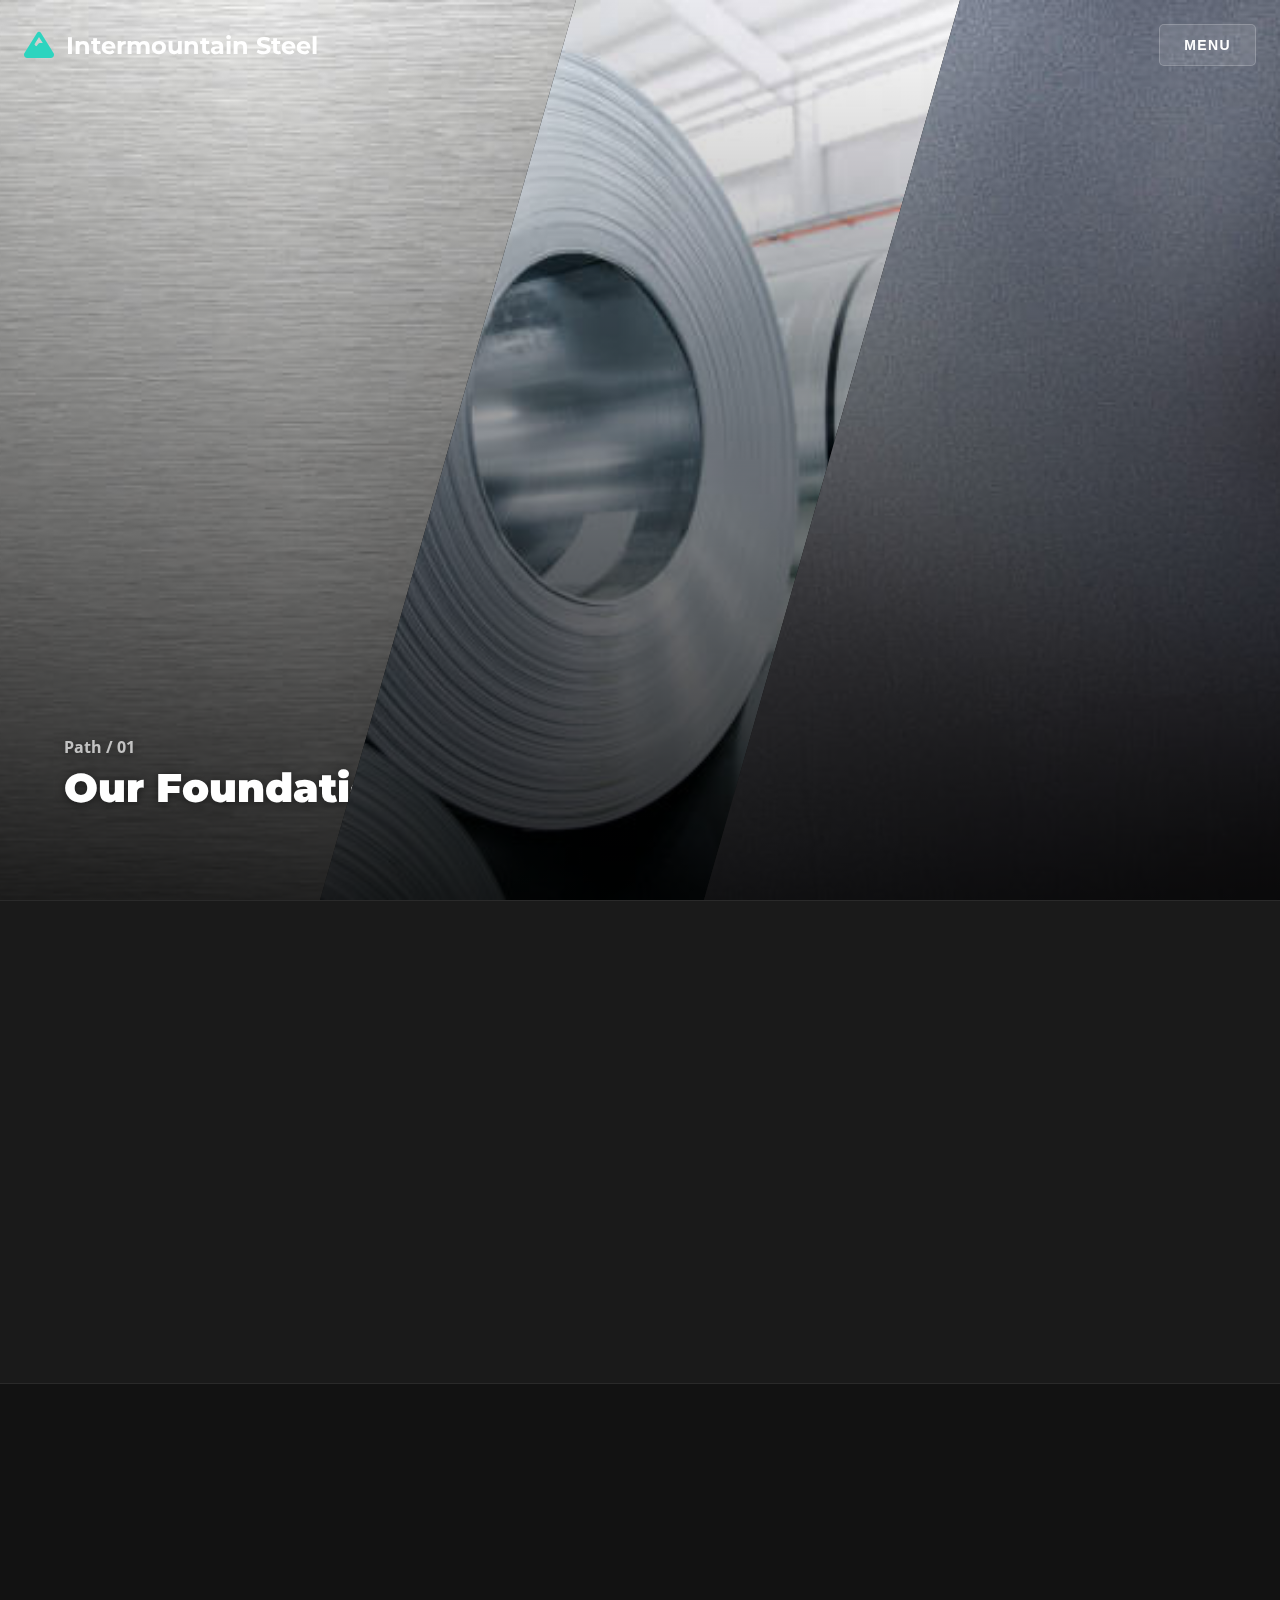
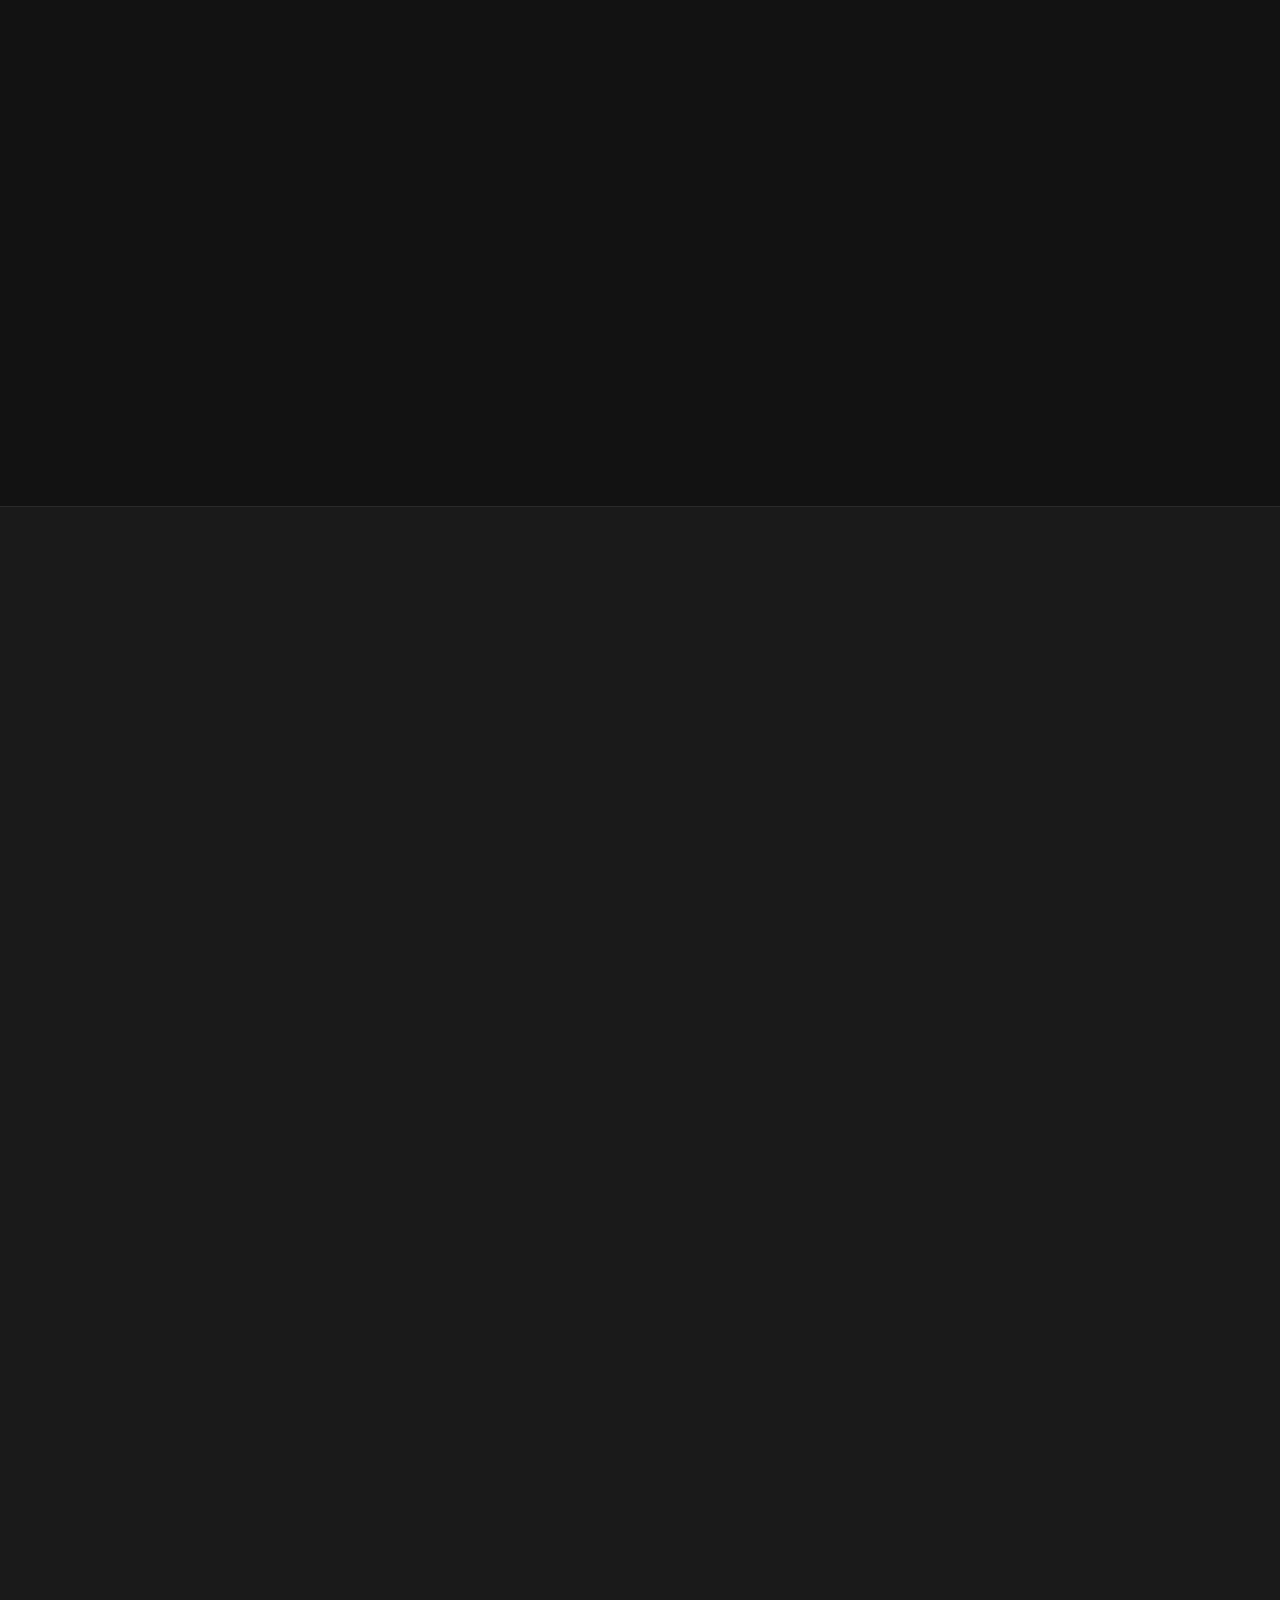
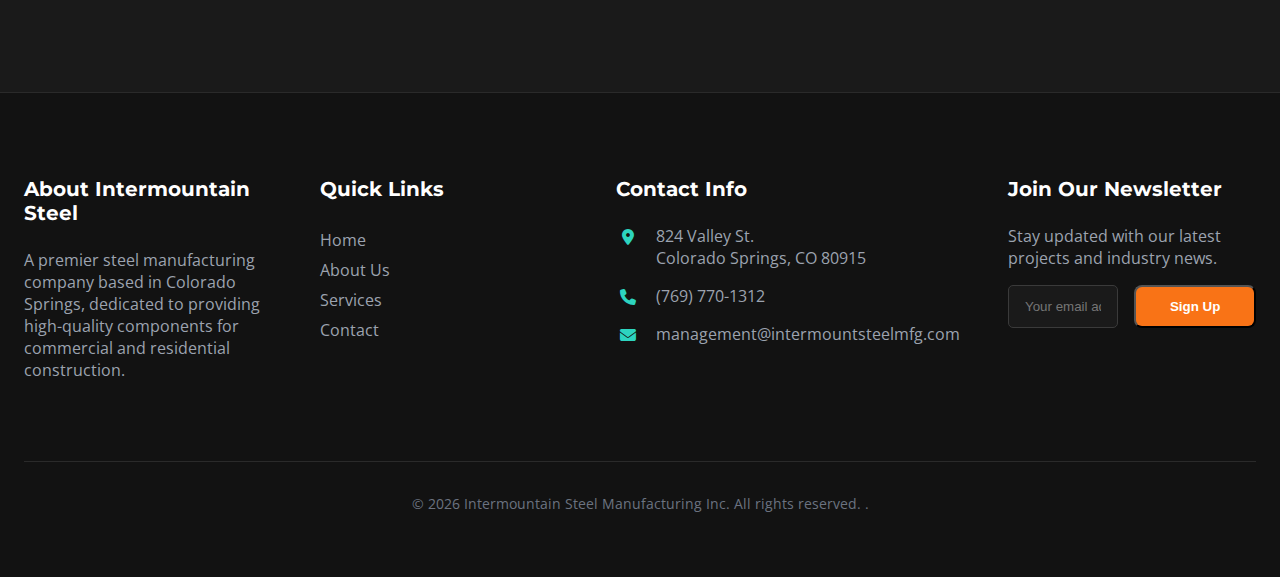
<file: index.html>
<!DOCTYPE html>
<html lang="en">
<head>
    <meta charset="UTF-8">
    <meta name="viewport" content="width=device-width, initial-scale=1.0">
    <title>Intermountain Steel Manufacturing Inc. - Colorado Springs</title>
    <meta name="description" content="Specializing in high-quality steel manufacturing for commercial and residential projects in Colorado Springs and beyond.">

    <!-- Google Fonts -->
    <link href="https://fonts.googleapis.com/css2?family=Montserrat:wght@400;700;900&family=Open+Sans:wght@400;700&display=swap" rel="stylesheet">
    
    <!-- Frameworks & Libraries -->
    <link rel="stylesheet" href="https://cdnjs.cloudflare.com/ajax/libs/font-awesome/6.5.2/css/all.min.css">
    <link rel="stylesheet" href="https://cdnjs.cloudflare.com/ajax/libs/animate.css/4.1.1/animate.min.css">
    
    <!-- Custom CSS -->
    <link rel="stylesheet" href="assets/css/style.css">
</head>
<body>

    <!-- Wrapper -->
    <div id="wrapper">

        <!-- Header -->
        <header id="header">
            <a href="index.html" class="logo">
                <span class="icon"><i class="fas fa-mountain fa-lg"></i></span>
                <span class="title">Intermountain Steel</span>
            </a>
            <button id="menu-btn" class="menu-btn">Menu</button>
        </header>

        <!-- Navigation Overlay -->
        <div id="nav-overlay">
            <button id="nav-close-btn" class="close-btn">&times;</button>
            <ul class="nav-links">
                <li><a href="index.html">Home</a></li>
                <li><a href="about.html">About Us</a></li>
                <li><a href="services.html">Services</a></li>
                <li><a href="contact.html">Contact</a></li>
            </ul>
        </div>

        <!-- Triptych Hero Section with Flip Animation -->
        <section id="hero-triptych">
            <!-- Panel 1 -->
            <div class="triptych-panel" id="panel-1">
                <div class="panel-inner">
                    <div class="panel-front">
                        <div class="background-image" style="background-image: url('assets/images/1.jpg');"></div>
                        <div class="panel-overlay"></div>
                        <div class="panel-content">
                            <span class="path-number">Path / 01</span>
                            <h2 class="path-title">Our Foundation</h2>
                        </div>
                    </div>
                    <div class="panel-back">
                        <h3>Our Foundation</h3>
                        <p>Discover the history and values that forge our identity and drive our commitment to excellence.</p>
                        <a href="about.html" class="button secondary">Learn More</a>
                    </div>
                </div>
            </div>

            <!-- Panel 2 -->
            <div class="triptych-panel" id="panel-2">
                <div class="panel-inner">
                    <div class="panel-front">
                        <div class="background-image" style="background-image: url('assets/images/2.jpg');"></div>
                        <div class="panel-overlay"></div>
                        <div class="panel-content">
                            <span class="path-number">Path / 02</span>
                            <h2 class="path-title">Our Craft</h2>
                        </div>
                    </div>
                    <div class="panel-back">
                        <h3>Our Craft</h3>
                        <p>Explore the comprehensive fabrication and manufacturing services that bring structures to life.</p>
                        <a href="services.html" class="button secondary">View Services</a>
                    </div>
                </div>
            </div>

            <!-- Panel 3 -->
            <div class="triptych-panel" id="panel-3">
                <div class="panel-inner">
                    <div class="panel-front">
                        <div class="background-image" style="background-image: url('assets/images/3.jpg');"></div>
                        <div class="panel-overlay"></div>
                        <div class="panel-content">
                            <span class="path-number">Path / 03</span>
                            <h2 class="path-title">Our Partnership</h2>
                        </div>
                    </div>
                    <div class="panel-back">
                        <h3>Our Partnership</h3>
                        <p>Connect with our expert team and start a conversation about building the future together today.</p>
                        <a href="contact.html" class="button secondary">Contact Us</a>
                    </div>
                </div>
            </div>
        </section>

        <!-- Main Content -->
        <div id="main">
            <!-- Who We Are Section -->
            <section id="who-we-are" class="content-section">
                <div class="inner wow animate__animated animate__fadeInUp">
                    <header class="major">
                        <h2>Forging Colorado's Future</h2>
                    </header>
                    <p class="section-intro">Intermountain Steel Manufacturing is a cornerstone of the Colorado Springs construction industry. We blend cutting-edge technology with unwavering craftsmanship to deliver superior steel components for projects that define our landscape.</p>
                    <ul class="actions" style="margin-top: 2rem;">
                        <li><a href="about.html" class="button secondary">More About Our Company</a></li>
                    </ul>
                </div>
            </section>
            
            <!-- What We Do (Mini Services) Section -->
            <section id="what-we-do" class="content-section darker">
                 <div class="inner wow animate__animated animate__fadeInUp">
                    <header class="major">
                        <h2>What We Do</h2>
                    </header>
                    <p class="section-intro">From massive structural frameworks to intricate custom pieces, our capabilities cover the full spectrum of steel manufacturing.</p>
                    <div class="services-grid">
                        <div class="service-card">
                            <span class="icon fas fa-industry"></span>
                            <h3>Structural Fabrication</h3>
                            <p>High-quality fabrication of beams, columns, and trusses for commercial and industrial buildings.</p>
                        </div>
                        <div class="service-card">
                            <span class="icon fas fa-ruler-combined"></span>
                            <h3>Architectural Steel</h3>
                            <p>Custom steel framing, staircases, and decorative elements for modern residential and commercial projects.</p>
                        </div>
                        <div class="service-card">
                            <span class="icon fas fa-fire"></span>
                            <h3>Custom Metal Works</h3>
                            <p>Bespoke manufacturing of unique steel components tailored to specific architectural designs.</p>
                        </div>
                    </div>
                </div>
            </section>

            <!-- Photo Gallery Section -->
            <section id="gallery" class="content-section">
                <div class="inner wow animate__animated animate__fadeInUp">
                    <header class="major">
                        <h2>Project Showcase</h2>
                    </header>
                    <p class="section-intro">A glimpse into the quality and diversity of our work. We take pride in every beam welded and every structure raised.</p>
                    <div class="photo-gallery">
                        <div class="gallery-item"><img src="assets/images/4.jpg" alt="Steel project 1"></div>
                        <div class="gallery-item"><img src="assets/images/15.jpg" alt="Steel project 2"></div>
                        <div class="gallery-item"><img src="assets/images/6.jpg" alt="Steel project 3"></div>
                        <div class="gallery-item"><img src="assets/images/7.jpg" alt="Steel project 4"></div>
                    </div>
                </div>
            </section>
        </div>

        <!-- Footer -->
        <footer id="footer">
            <div class="inner">
                <!-- About Column -->
                <div>
                    <h3>About Intermountain Steel</h3>
                    <p>A premier steel manufacturing company based in Colorado Springs, dedicated to providing high-quality components for commercial and residential construction.</p>
                </div>

                <!-- Quick Links Column -->
                <div>
                    <h3>Quick Links</h3>
                    <ul class="quick-links">
                        <li><a href="index.html">Home</a></li>
                        <li><a href="about.html">About Us</a></li>
                        <li><a href="services.html">Services</a></li>
                        <li><a href="contact.html">Contact</a></li>
                    </ul>
                </div>

                <!-- Contact Info Column -->
                <div>
                    <h3>Contact Info</h3>
                    <ul class="footer-contact-info">
                        <li>
                            <i class="icon fas fa-map-marker-alt"></i>
                            <span>824 Valley St.<br>Colorado Springs, CO 80915</span>
                        </li>
                        <li>
                            <i class="icon fas fa-phone"></i>
                            <a href="tel:7697701312">(769) 770-1312</a>
                        </li>
                        <li>
                            <i class="icon fas fa-envelope"></i>
                            <a href="mailto:management@intermountsteelmfg.com">management@intermountsteelmfg.com</a>
                        </li>
                    </ul>
                </div>
                
                <!-- Newsletter Column -->
                <div>
                    <h3>Join Our Newsletter</h3>
                    <p>Stay updated with our latest projects and industry news.</p>
                     <form class="newsletter-form" action="#">
                        <input type="email" name="email" id="email" placeholder="Your email address" />
                        <button type="submit" class="button primary">Sign Up</button>
                    </form>
                </div>
            </div>
            <div class="copyright">
                &copy; <script>document.write(new Date().getFullYear())</script> Intermountain Steel Manufacturing Inc. All rights reserved. </a>.
            </div>
        </footer>

    </div>

    <!-- Scripts -->
    <script src="https://cdnjs.cloudflare.com/ajax/libs/wow/1.1.2/wow.min.js"></script>
    <script src="assets/js/script.js"></script>

</body>
</html>
</file>
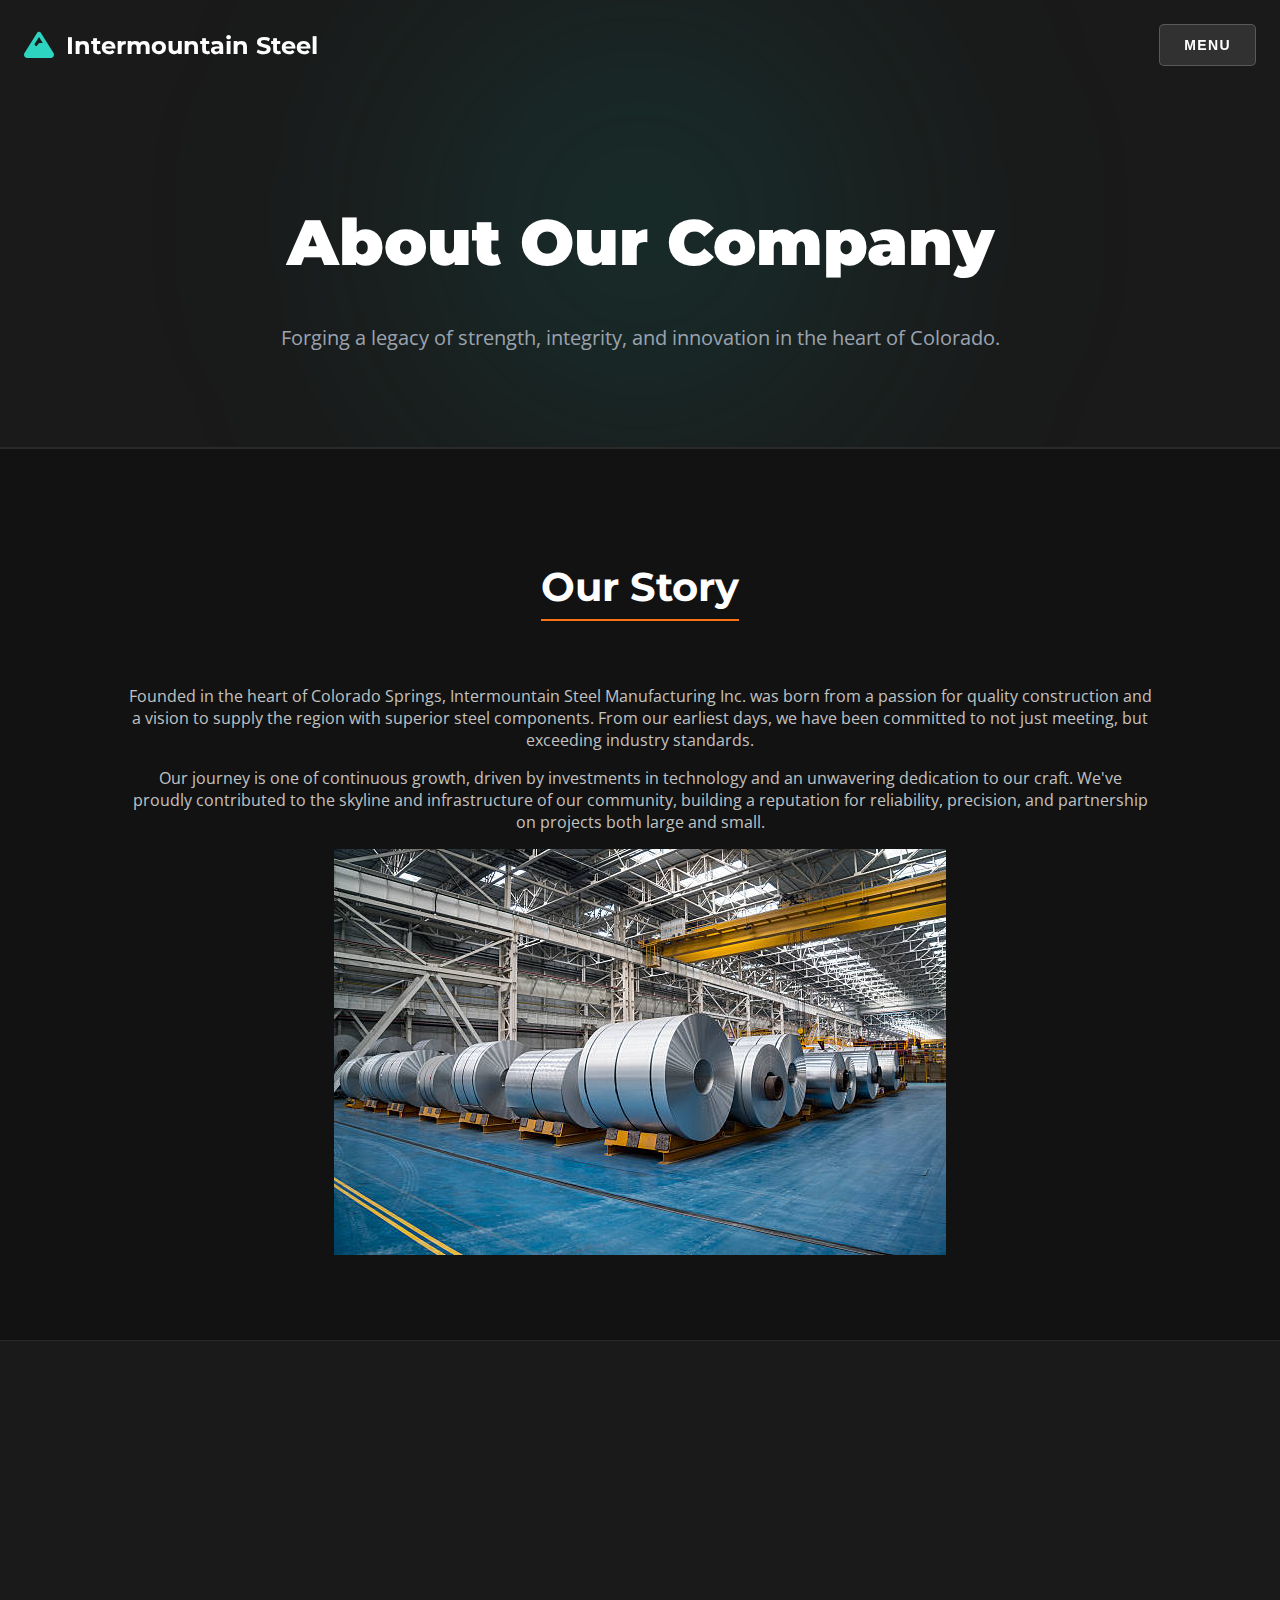
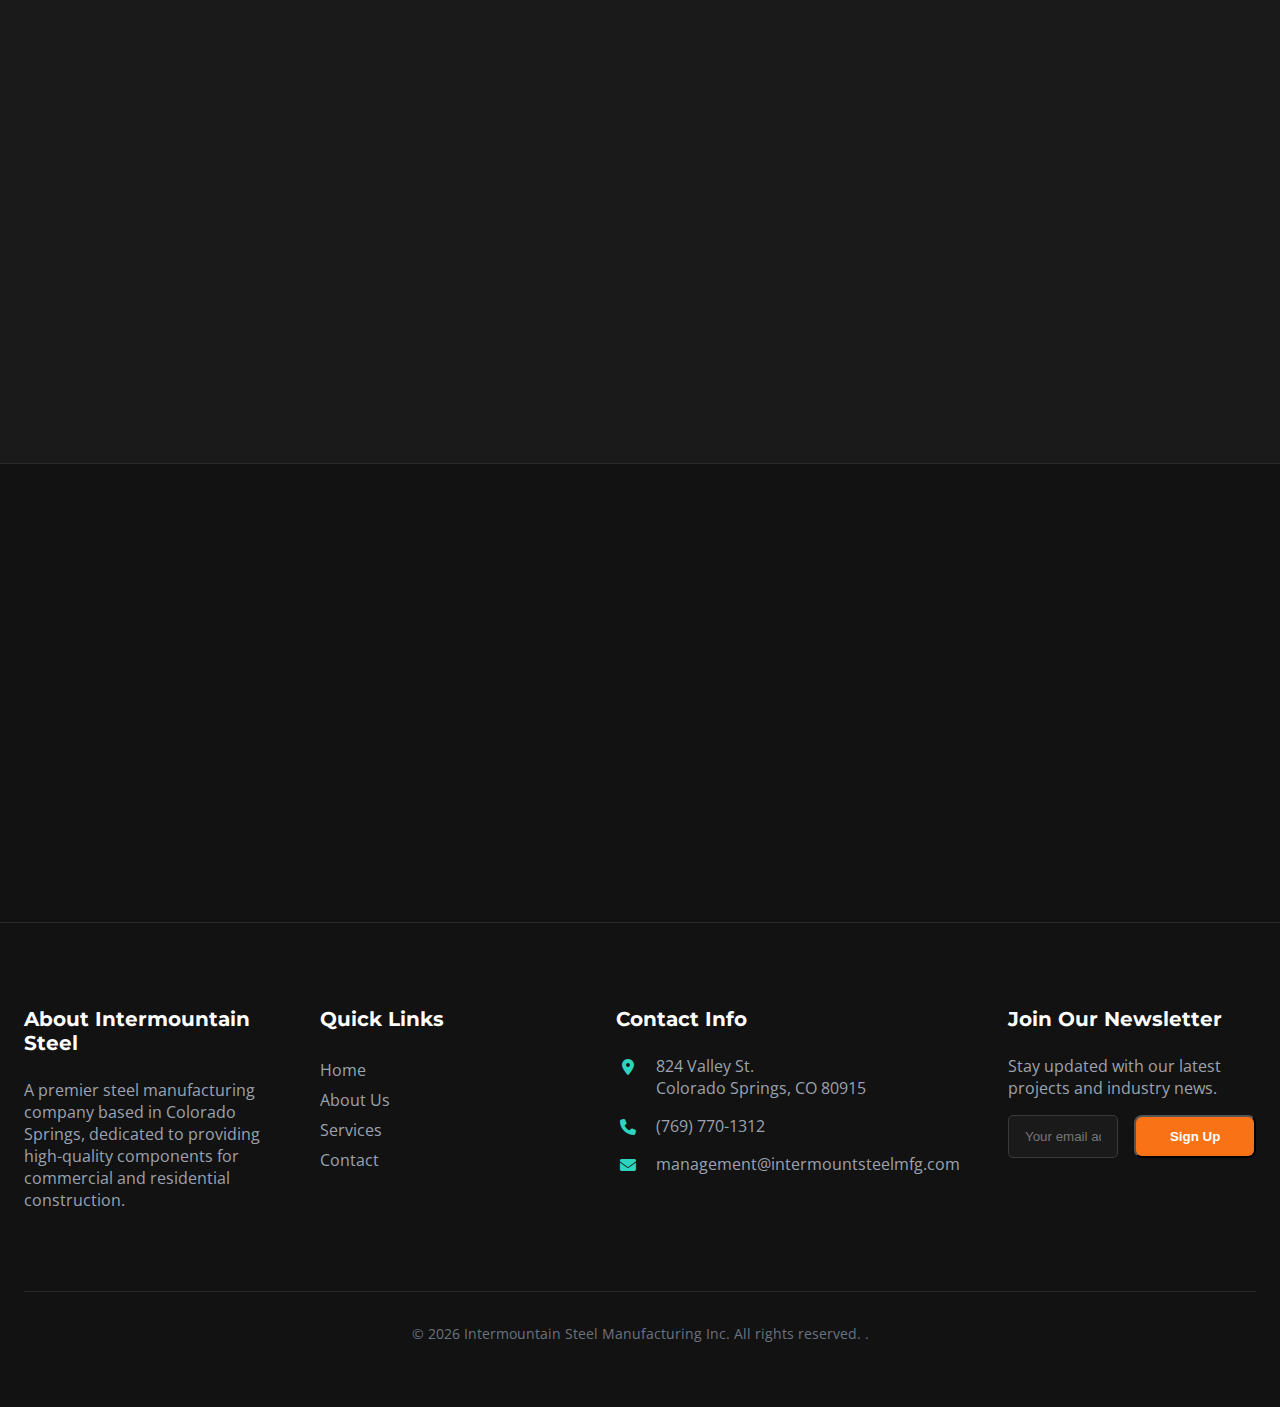
<file: about.html>
<!DOCTYPE html>
<html lang="en">
<head>
    <meta charset="UTF-8">
    <meta name="viewport" content="width=device-width, initial-scale=1.0">
    <title>About Us - Intermountain Steel Manufacturing Inc.</title>
    <meta name="description" content="Learn about the history, values, and expert team behind Intermountain Steel Manufacturing in Colorado Springs.">

    <!-- Google Fonts -->
    <link href="https://fonts.googleapis.com/css2?family=Montserrat:wght@400;700;900&family=Open+Sans:wght@400;700&display=swap" rel="stylesheet">
    
    <!-- Frameworks & Libraries -->
    <link rel="stylesheet" href="https://cdnjs.cloudflare.com/ajax/libs/font-awesome/6.5.2/css/all.min.css">
    <link rel="stylesheet" href="https://cdnjs.cloudflare.com/ajax/libs/animate.css/4.1.1/animate.min.css">
    
    <!-- Main Stylesheet (Untouched from Homepage) -->
    <link rel="stylesheet" href="assets/css/style.css">

    <!-- NEW: Embedded Styles for Unique Subpage Header -->
    <style>
        .subpage-banner {
            padding: 10rem 1.5rem 6rem 1.5rem;
            background-color: #1a1a1a;
            position: relative;
            text-align: center;
            overflow: hidden;
            border-bottom: 1px solid #2a2a2a;
        }
        .subpage-banner::after {
            content: '';
            position: absolute;
            width: 800px;
            height: 800px;
            top: 50%;
            left: 50%;
            transform: translate(-50%, -50%);
            background-image: radial-gradient(circle, rgba(13, 148, 136, 0.2) 0%, rgba(13, 148, 136, 0) 65%);
            filter: blur(100px);
        }
        .subpage-banner .inner {
            position: relative;
            z-index: 2;
        }
        .subpage-banner h1 {
            font-size: 3rem;
            font-weight: 900;
        }
        .subpage-banner p {
            font-size: 1.25rem;
            color: #9ca3af;
            max-width: 45rem;
            margin: 1rem auto 0 auto;
        }
        @media (min-width: 768px) {
            .subpage-banner h1 {
                font-size: 4rem;
            }
        }
    </style>
</head>
<body class="is-preload">

    <!-- Wrapper -->
    <div id="wrapper">

        <!-- Header -->
        <header id="header">
            <a href="index.html" class="logo">
                <span class="icon"><i class="fas fa-mountain fa-lg"></i></span>
                <span class="title">Intermountain Steel</span>
            </a>
            <button id="menu-btn" class="menu-btn">Menu</button>
        </header>

        <!-- Navigation Overlay -->
        <div id="nav-overlay">
            <button id="nav-close-btn" class="close-btn">&times;</button>
            <ul class="nav-links">
                <li><a href="index.html">Home</a></li>
                <li><a href="about.html">About Us</a></li>
                <li><a href="services.html">Services</a></li>
                <li><a href="contact.html">Contact</a></li>
            </ul>
        </div>

        <!-- NEW Unique Subpage Banner -->
        <section class="subpage-banner">
            <div class="inner">
                <header class="wow animate__animated animate__fadeInDown">
                    <h1>About Our Company</h1>
                </header>
                <div class="content wow animate__animated animate__fadeInUp" data-wow-delay="0.2s">
                    <p>Forging a legacy of strength, integrity, and innovation in the heart of Colorado.</p>
                </div>
            </div>
        </section>

        <!-- Main Content -->
        <div id="main">

            <!-- Our Story Section -->
            <section id="our-story" class="content-section darker">
                <div class="inner wow animate__animated animate__fadeInUp">
                    <header class="major">
                        <h2>Our Story</h2>
                    </header>
                    <div class="text-left md:flex gap-12 items-center">
                        <div class="md:w-1/2">
                            <p class="mb-4">Founded in the heart of Colorado Springs, Intermountain Steel Manufacturing Inc. was born from a passion for quality construction and a vision to supply the region with superior steel components. From our earliest days, we have been committed to not just meeting, but exceeding industry standards.</p>
                            <p class="mb-4">Our journey is one of continuous growth, driven by investments in technology and an unwavering dedication to our craft. We've proudly contributed to the skyline and infrastructure of our community, building a reputation for reliability, precision, and partnership on projects both large and small.</p>
                        </div>
                        <div class="md:w-1/2 mt-8 md:mt-0">
                           <img src="assets/images/7.jpg" alt="Our Workshop" class="rounded-lg shadow-lg w-full">
                        </div>
                    </div>
                </div>
            </section>
            
            <!-- Our Core Values Section -->
            <section id="our-values" class="content-section">
                <div class="inner wow animate__animated animate__fadeInUp">
                    <header class="major">
                        <h2>Our Core Values</h2>
                    </header>
                    <p class="section-intro">These principles are the bedrock of our company culture and guide every decision we make, from the factory floor to the construction site.</p>
                    <div class="services-grid mt-12">
                        <div class="service-card">
                            <span class="icon fas fa-award"></span>
                            <h3>Uncompromising Quality</h3>
                            <p>We are dedicated to delivering the highest quality steel components, ensuring durability and performance.</p>
                        </div>
                        <div class="service-card">
                            <span class="icon fas fa-handshake"></span>
                            <h3>Partnership & Integrity</h3>
                            <p>We build lasting relationships based on trust, honesty, and transparent communication with every client.</p>
                        </div>
                        <div class="service-card">
                            <span class="icon fas fa-lightbulb"></span>
                            <h3>Continuous Innovation</h3>
                            <p>We embrace modern techniques and technologies to provide efficient and cutting-edge solutions.</p>
                        </div>
                    </div>
                </div>
            </section>

            <!-- Call to Action Section -->
            <section id="cta" class="content-section darker">
                <div class="inner wow animate__animated animate__pulse">
                     <header class="major">
                        <h2>Explore Our Services</h2>
                    </header>
                    <p class="section-intro">See how our expertise in steel manufacturing can bring value, strength, and durability to your next construction project.</p>
                     <ul class="actions" style="margin-top: 2rem;">
                        <li><a href="services.html" class="button secondary">View Our Capabilities</a></li>
                    </ul>
                </div>
            </section>

        </div>

        <!-- Footer -->
        <footer id="footer">
            <div class="inner">
                <!-- About Column -->
                <div>
                    <h3>About Intermountain Steel</h3>
                    <p>A premier steel manufacturing company based in Colorado Springs, dedicated to providing high-quality components for commercial and residential construction.</p>
                </div>

                <!-- Quick Links Column -->
                <div>
                    <h3>Quick Links</h3>
                    <ul class="quick-links">
                        <li><a href="index.html">Home</a></li>
                        <li><a href="about.html">About Us</a></li>
                        <li><a href="services.html">Services</a></li>
                        <li><a href="contact.html">Contact</a></li>
                    </ul>
                </div>

                <!-- Contact Info Column -->
                <div>
                    <h3>Contact Info</h3>
                    <ul class="footer-contact-info">
                        <li>
                            <i class="icon fas fa-map-marker-alt"></i>
                            <span>824 Valley St.<br>Colorado Springs, CO 80915</span>
                        </li>
                        <li>
                            <i class="icon fas fa-phone"></i>
                            <a href="tel:7697701312">(769) 770-1312</a>
                        </li>
                        <li>
                            <i class="icon fas fa-envelope"></i>
                            <a href="mailto:management@intermountsteelmfg.com">management@intermountsteelmfg.com</a>
                        </li>
                    </ul>
                </div>
                
                <!-- Newsletter Column -->
                <div>
                    <h3>Join Our Newsletter</h3>
                    <p>Stay updated with our latest projects and industry news.</p>
                     <form class="newsletter-form" action="#">
                        <input type="email" name="email" id="email" placeholder="Your email address" />
                        <button type="submit" class="button primary">Sign Up</button>
                    </form>
                </div>
            </div>
            <div class="copyright">
                &copy; <script>document.write(new Date().getFullYear())</script> Intermountain Steel Manufacturing Inc. All rights reserved. </a>.
            </div>
        </footer>

    </div>

    <!-- Scripts -->
    <script src="https://cdnjs.cloudflare.com/ajax/libs/wow/1.1.2/wow.min.js"></script>
    <script src="assets/js/script.js"></script>

</body>
</html>
</file>
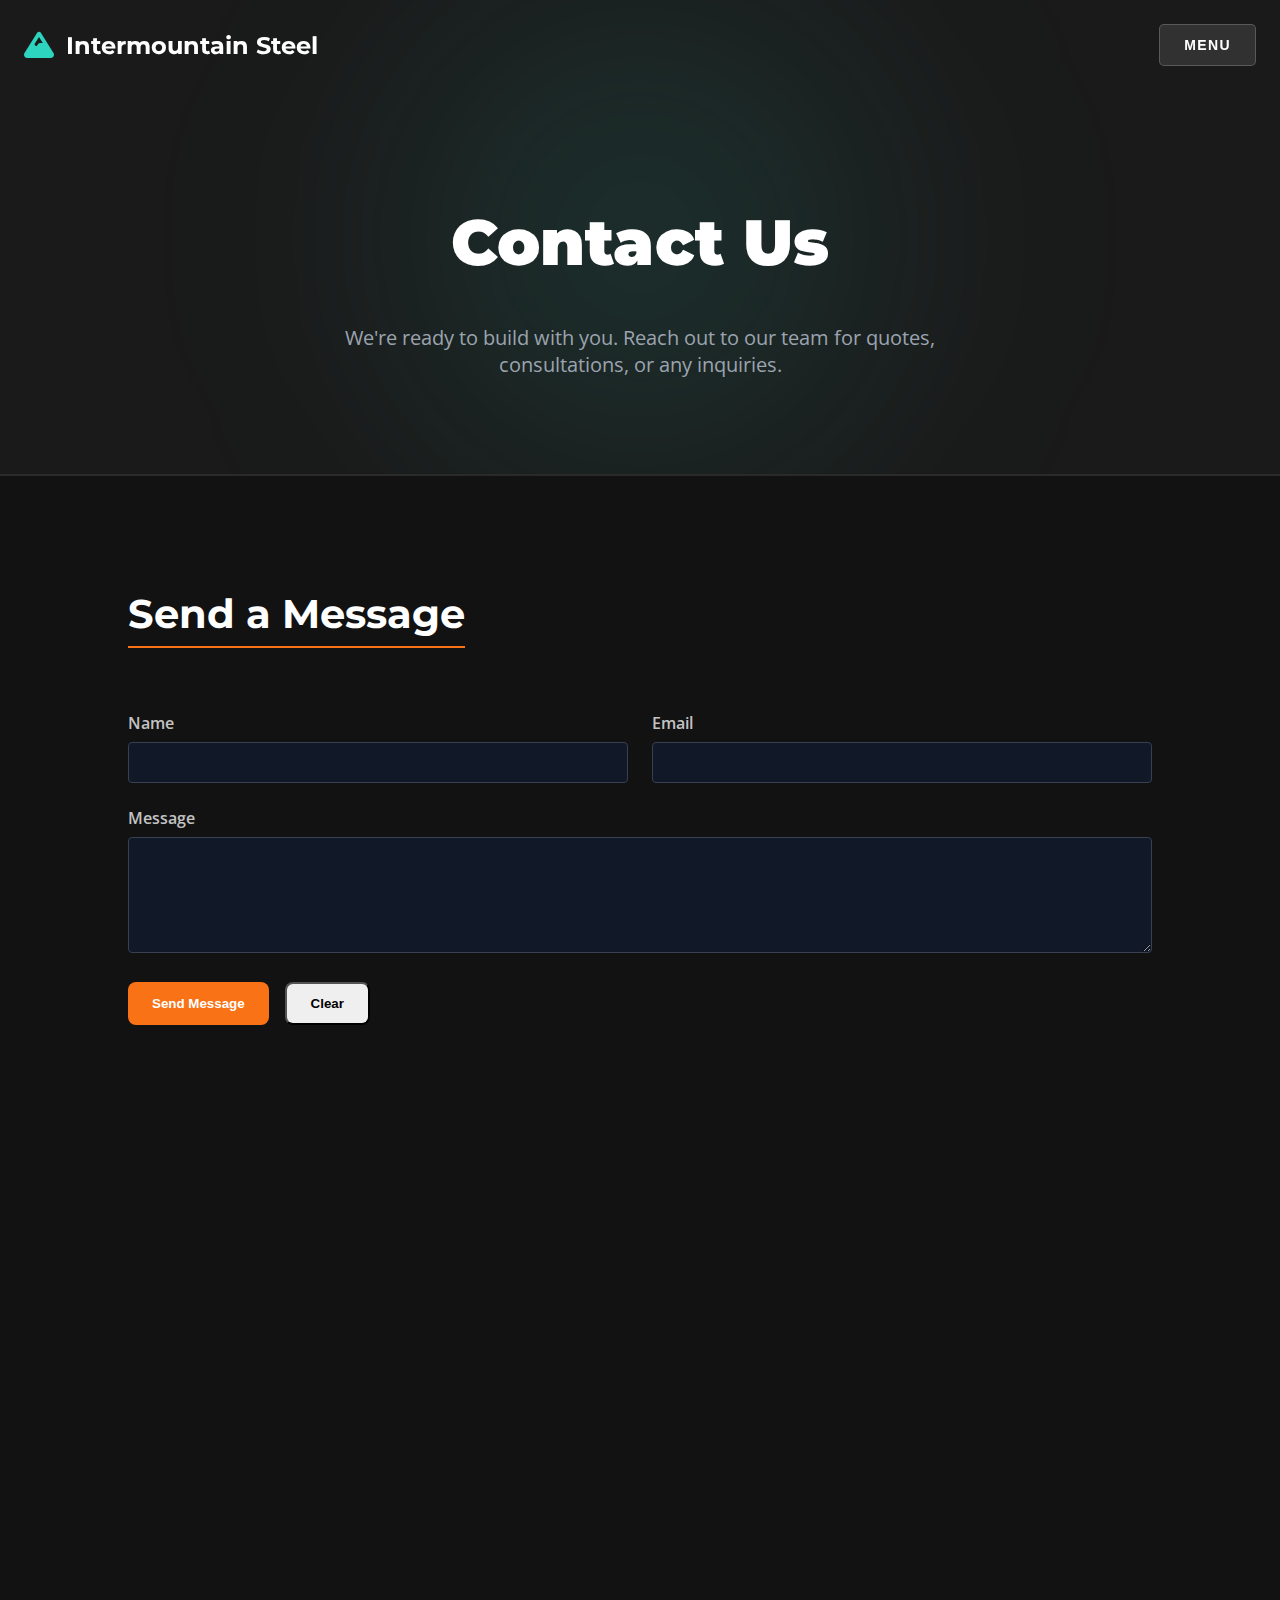
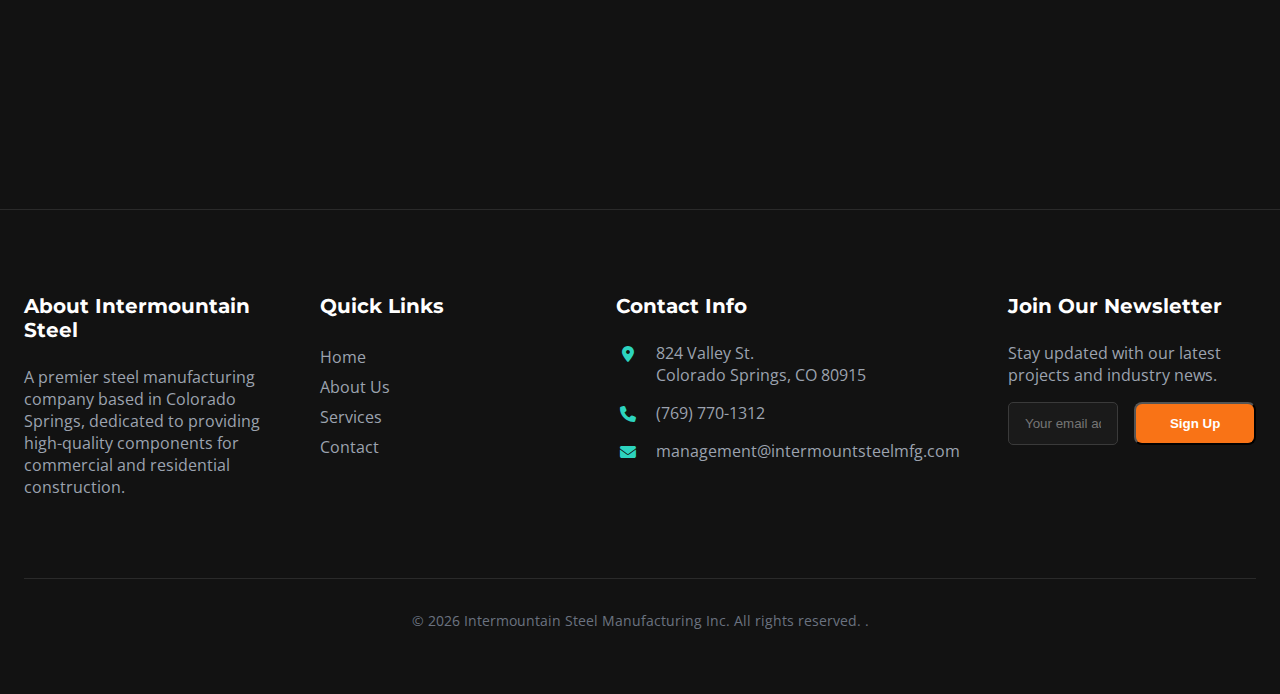
<file: contact.html>
<!DOCTYPE html>
<html lang="en">
<head>
    <meta charset="UTF-8">
    <meta name="viewport" content="width=device-width, initial-scale=1.0">
    <title>Contact Us - Intermountain Steel Manufacturing Inc.</title>
    <meta name="description" content="Get in touch with Intermountain Steel Manufacturing in Colorado Springs for quotes, consultations, and inquiries.">

    <!-- Google Fonts -->
    <link href="https://fonts.googleapis.com/css2?family=Montserrat:wght@400;700;900&family=Open+Sans:wght@400;700&display=swap" rel="stylesheet">
    
    <!-- Frameworks & Libraries -->
    <link rel="stylesheet" href="https://cdnjs.cloudflare.com/ajax/libs/font-awesome/6.5.2/css/all.min.css">
    <link rel="stylesheet" href="https://cdnjs.cloudflare.com/ajax/libs/animate.css/4.1.1/animate.min.css">
    
    <!-- Main Stylesheet (Untouched from Homepage) -->
    <link rel="stylesheet" href="assets/css/style.css">

    <!-- Embedded Styles for Unique Subpage Header -->
    <style>
        .subpage-banner {
            padding: 10rem 1.5rem 6rem 1.5rem;
            background-color: #1a1a1a;
            position: relative;
            text-align: center;
            overflow: hidden;
            border-bottom: 1px solid #2a2a2a;
        }
        .subpage-banner::after {
            content: '';
            position: absolute;
            width: 800px;
            height: 800px;
            top: 50%;
            left: 50%;
            transform: translate(-50%, -50%);
            background-image: radial-gradient(circle, rgba(45, 212, 191, 0.15) 0%, rgba(45, 212, 191, 0) 65%); /* Teal glow */
            filter: blur(100px);
        }
        .subpage-banner .inner {
            position: relative;
            z-index: 2;
        }
        .subpage-banner h1 {
            font-size: 3rem;
            font-weight: 900;
        }
        .subpage-banner p {
            font-size: 1.25rem;
            color: #9ca3af;
            max-width: 45rem;
            margin: 1rem auto 0 auto;
        }
        @media (min-width: 768px) {
            .subpage-banner h1 {
                font-size: 4rem;
            }
        }
    </style>
</head>
<body class="is-preload">

    <!-- Wrapper -->
    <div id="wrapper">

        <!-- Header -->
        <header id="header">
            <a href="index.html" class="logo">
                <span class="icon"><i class="fas fa-mountain fa-lg"></i></span>
                <span class="title">Intermountain Steel</span>
            </a>
            <button id="menu-btn" class="menu-btn">Menu</button>
        </header>

        <!-- Navigation Overlay -->
        <div id="nav-overlay">
            <button id="nav-close-btn" class="close-btn">&times;</button>
            <ul class="nav-links">
                <li><a href="index.html">Home</a></li>
                <li><a href="about.html">About Us</a></li>
                <li><a href="services.html">Services</a></li>
                <li><a href="contact.html">Contact</a></li>
            </ul>
        </div>

        <!-- NEW Unique Subpage Banner -->
        <section class="subpage-banner">
            <div class="inner">
                <header class="wow animate__animated animate__fadeInDown">
                    <h1>Contact Us</h1>
                </header>
                <div class="content wow animate__animated animate__fadeInUp" data-wow-delay="0.2s">
                    <p>We're ready to build with you. Reach out to our team for quotes, consultations, or any inquiries.</p>
                </div>
            </div>
        </section>

        <!-- Main Content -->
        <div id="main">

            <!-- REWORKED Contact Form and Details Section -->
            <section id="contact-section" class="content-section darker">
                <div class="inner">
                    <div style="display: grid; grid-template-columns: 1fr; gap: 4rem; align-items: flex-start;">

                        <!-- Left Column: Form -->
                        <div class="wow animate__animated animate__fadeInUp" style="text-align: left;">
                            <header class="major text-left mb-8">
                                <h2 class="text-3xl border-b-0 pb-0">Send a Message</h2>
                            </header>
                            <form method="post" action="#">
                                <div style="display: grid; grid-template-columns: 1fr; gap: 1.5rem;">
                                    <div style="display: grid; grid-template-columns: repeat(auto-fit, minmax(200px, 1fr)); gap: 1.5rem;">
                                        <div>
                                            <label for="name" style="display: block; margin-bottom: 0.5rem; font-weight: 600;">Name</label>
                                            <input type="text" name="name" id="name" style="width: 100%; background-color: #111827; border: 1px solid #374151; color: #e5e7eb; padding: 0.75rem 1rem; border-radius: 0.25rem; transition: border-color 0.2s ease;" />
                                        </div>
                                        <div>
                                            <label for="email" style="display: block; margin-bottom: 0.5rem; font-weight: 600;">Email</label>
                                            <input type="email" name="email" id="email" style="width: 100%; background-color: #111827; border: 1px solid #374151; color: #e5e7eb; padding: 0.75rem 1rem; border-radius: 0.25rem; transition: border-color 0.2s ease;" />
                                        </div>
                                    </div>
                                    <div>
                                        <label for="message" style="display: block; margin-bottom: 0.5rem; font-weight: 600;">Message</label>
                                        <textarea name="message" id="message" rows="6" style="width: 100%; background-color: #111827; border: 1px solid #374151; color: #e5e7eb; padding: 0.75rem 1rem; border-radius: 0.25rem; transition: border-color 0.2s ease;"></textarea>
                                    </div>
                                    <div style="display: flex; gap: 1rem;">
                                        <input type="submit" value="Send Message" class="button primary" style="border: none;" />
                                        <input type="reset" value="Clear" class="button secondary" />
                                    </div>
                                </div>
                            </form>
                        </div>

                        <!-- Right Column: Details -->
                        <div class="wow animate__animated animate__fadeInUp" data-wow-delay="0.2s" style="text-align: left;">
                            <header class="major text-left mb-8">
                                <h2 class="text-3xl border-b-0 pb-0">Our Info</h2>
                            </header>
                            <div style="display: flex; flex-direction: column; gap: 2rem;">
                                <div style="display: flex; align-items: flex-start;">
                                    <i class="fas fa-map-marker-alt" style="font-size: 1.5rem; color: #2dd4bf; margin-right: 1.5rem; margin-top: 0.25rem; width: 24px; text-align: center;"></i>
                                    <div>
                                        <h3 style="font-size: 1.25rem; font-weight: 700; margin: 0 0 0.25rem 0;">Address</h3>
                                        <p style="margin: 0; line-height: 1.6; color: #9ca3af;">824 Valley St.<br>Colorado Springs, CO 80915</p>
                                    </div>
                                </div>
                                <div style="display: flex; align-items: flex-start;">
                                    <i class="fas fa-phone" style="font-size: 1.5rem; color: #2dd4bf; margin-right: 1.5rem; margin-top: 0.25rem; width: 24px; text-align: center;"></i>
                                    <div>
                                        <h3 style="font-size: 1.25rem; font-weight: 700; margin: 0 0 0.25rem 0;">Phone</h3>
                                        <a href="tel:7697701312" style="color: #9ca3af; text-decoration: none;">(769) 770-1312</a>
                                    </div>
                                </div>
                                <div style="display: flex; align-items: flex-start;">
                                    <i class="fas fa-envelope" style="font-size: 1.5rem; color: #2dd4bf; margin-right: 1.5rem; margin-top: 0.25rem; width: 24px; text-align: center;"></i>
                                    <div>
                                        <h3 style="font-size: 1.25rem; font-weight: 700; margin: 0 0 0.25rem 0;">Email</h3>
                                        <a href="mailto:management@intermountsteelmfg.com" style="color: #9ca3af; text-decoration: none;">management@intermountsteelmfg.com</a>
                                    </div>
                                </div>
                                <div style="display: flex; align-items: flex-start;">
                                    <i class="fas fa-clock" style="font-size: 1.5rem; color: #2dd4bf; margin-right: 1.5rem; margin-top: 0.25rem; width: 24px; text-align: center;"></i>
                                    <div>
                                        <h3 style="font-size: 1.25rem; font-weight: 700; margin: 0 0 0.25rem 0;">Business Hours</h3>
                                        <p style="margin: 0; line-height: 1.6; color: #9ca3af;">Mon - Fri: 8:00 AM to 5:00 PM</p>
                                    </div>
                                </div>
                            </div>
                        </div>
                    </div>
                </div>
            </section>

            <!-- Map Section -->
             <section id="map" class="w-full h-96 md:h-128">
                <iframe 
                    src="https://www.google.com/maps/embed?pb=!1m18!1m12!1m3!1d3109.972378822915!2d-104.7222048846529!3d38.7876849795876!2m3!1f0!2f0!3f0!3m2!1i1024!2i768!4f13.1!3m3!1m2!1s0x871343d9f3814833%3A0x2f481c4e167384a6!2s824%20Valley%20St%2C%20Colorado%20Springs%2C%20CO%2080915%2C%20USA!5e0!3m2!1sen!2sng!4v1655000000000!5m2!1sen!2sng" 
                    width="100%" 
                    height="100%" 
                    style="border:0;" 
                    allowfullscreen="" 
                    loading="lazy" 
                    referrerpolicy="no-referrer-when-downgrade">
                </iframe>
            </section>

        </div>

        <!-- Footer -->
        <footer id="footer">
            <div class="inner">
                <!-- About Column -->
                <div>
                    <h3>About Intermountain Steel</h3>
                    <p>A premier steel manufacturing company based in Colorado Springs, dedicated to providing high-quality components for commercial and residential construction.</p>
                </div>

                <!-- Quick Links Column -->
                <div>
                    <h3>Quick Links</h3>
                    <ul class="quick-links">
                        <li><a href="index.html">Home</a></li>
                        <li><a href="about.html">About Us</a></li>
                        <li><a href="services.html">Services</a></li>
                        <li><a href="contact.html">Contact</a></li>
                    </ul>
                </div>

                <!-- Contact Info Column -->
                <div>
                    <h3>Contact Info</h3>
                    <ul class="footer-contact-info">
                        <li>
                            <i class="icon fas fa-map-marker-alt"></i>
                            <span>824 Valley St.<br>Colorado Springs, CO 80915</span>
                        </li>
                        <li>
                            <i class="icon fas fa-phone"></i>
                            <a href="tel:7697701312">(769) 770-1312</a>
                        </li>
                        <li>
                            <i class="icon fas fa-envelope"></i>
                            <a href="mailto:management@intermountsteelmfg.com">management@intermountsteelmfg.com</a>
                        </li>
                    </ul>
                </div>
                
                <!-- Newsletter Column -->
                <div>
                    <h3>Join Our Newsletter</h3>
                    <p>Stay updated with our latest projects and industry news.</p>
                     <form class="newsletter-form" action="#">
                        <input type="email" name="email" id="email" placeholder="Your email address" />
                        <button type="submit" class="button primary">Sign Up</button>
                    </form>
                </div>
            </div>
            <div class="copyright">
                &copy; <script>document.write(new Date().getFullYear())</script> Intermountain Steel Manufacturing Inc. All rights reserved. </a>.
            </div>
        </footer>

    </div>

    <!-- Scripts -->
    <script src="https://cdnjs.cloudflare.com/ajax/libs/wow/1.1.2/wow.min.js"></script>
    <script src="assets/js/script.js"></script>

</body>
</html>
</file>
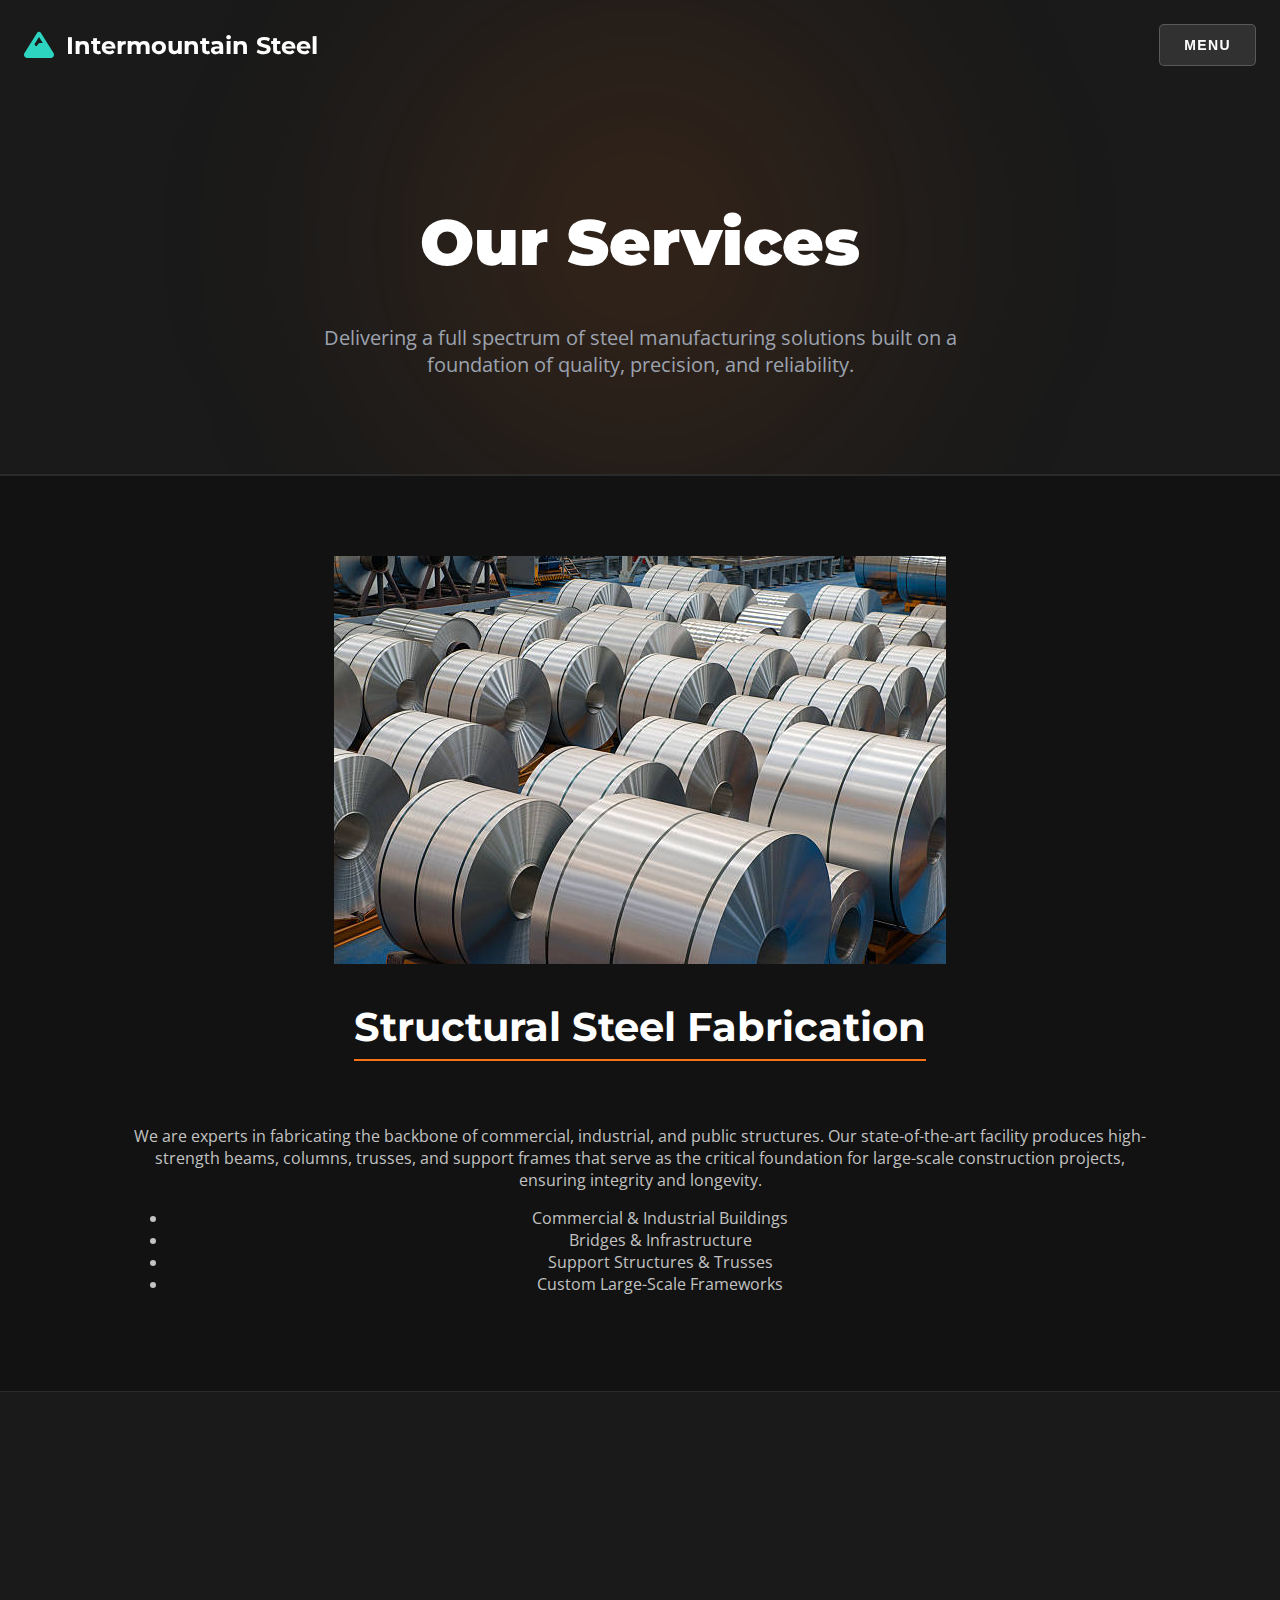
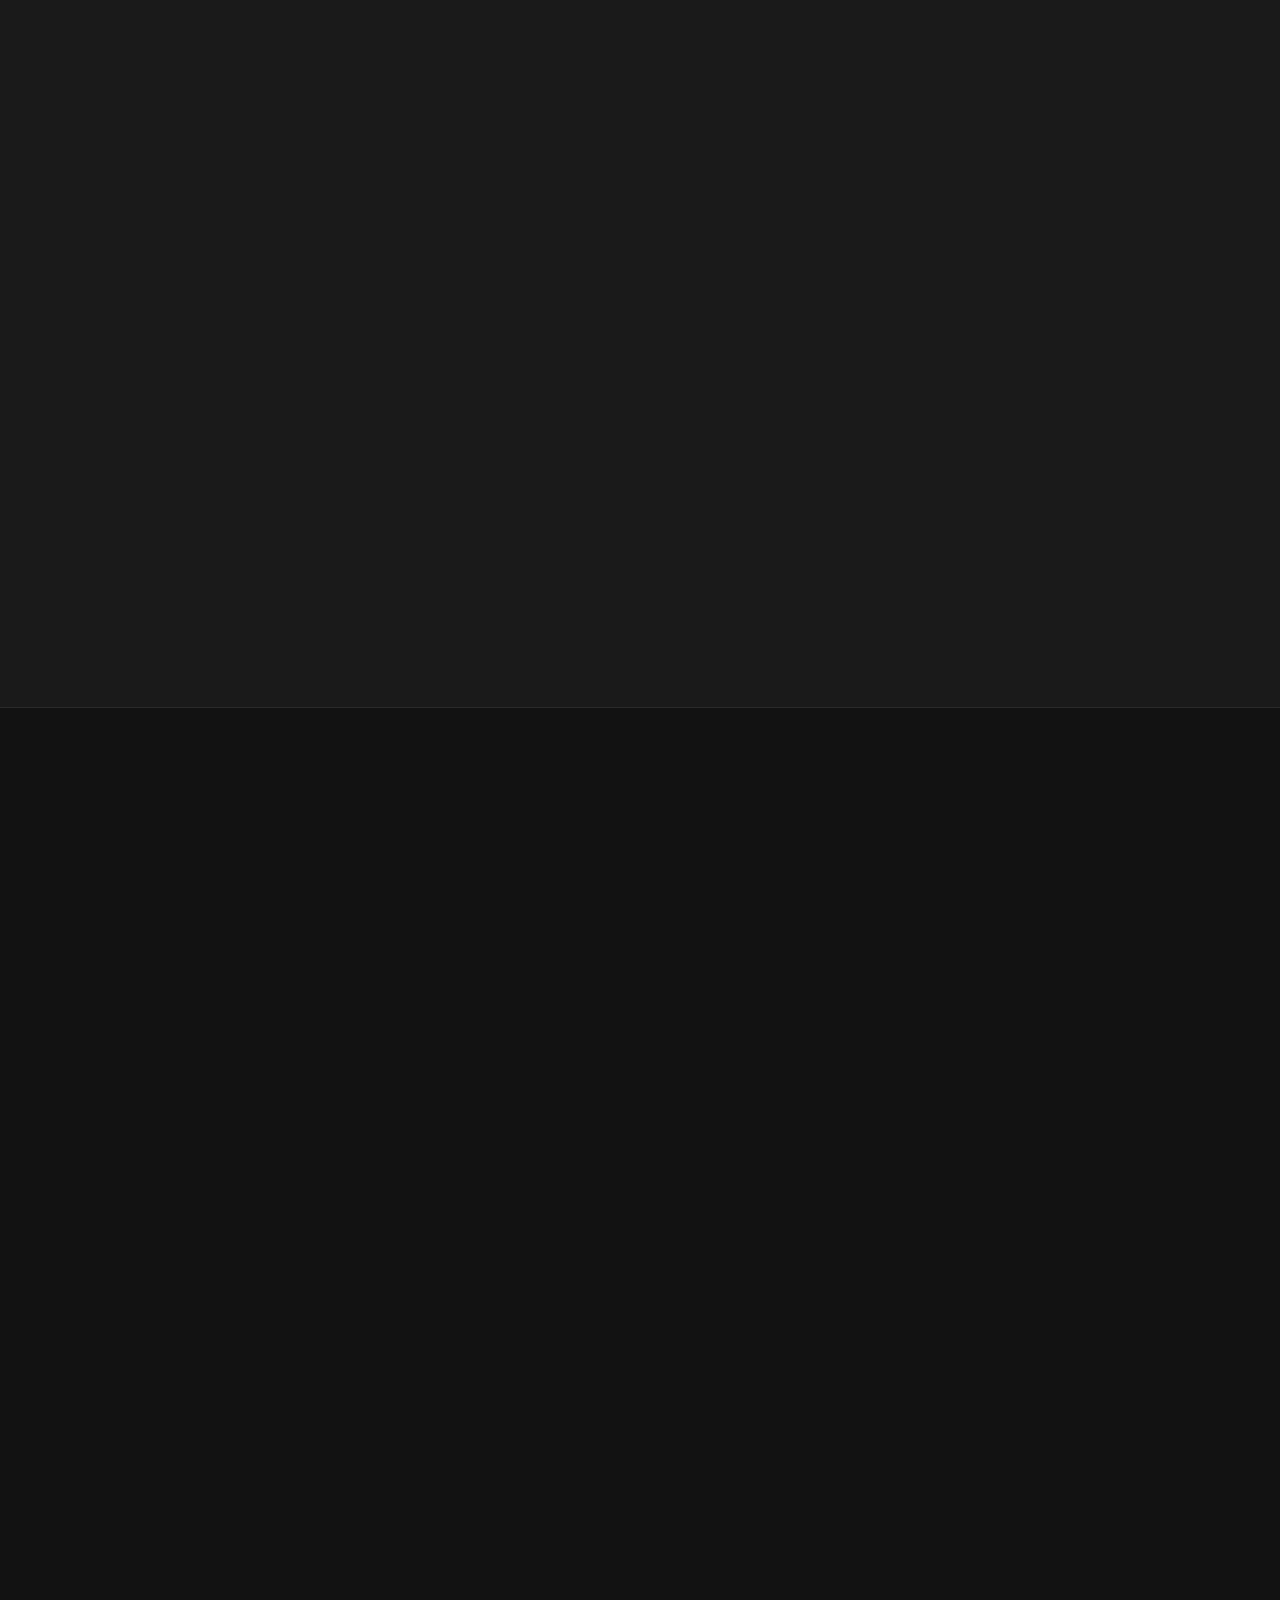
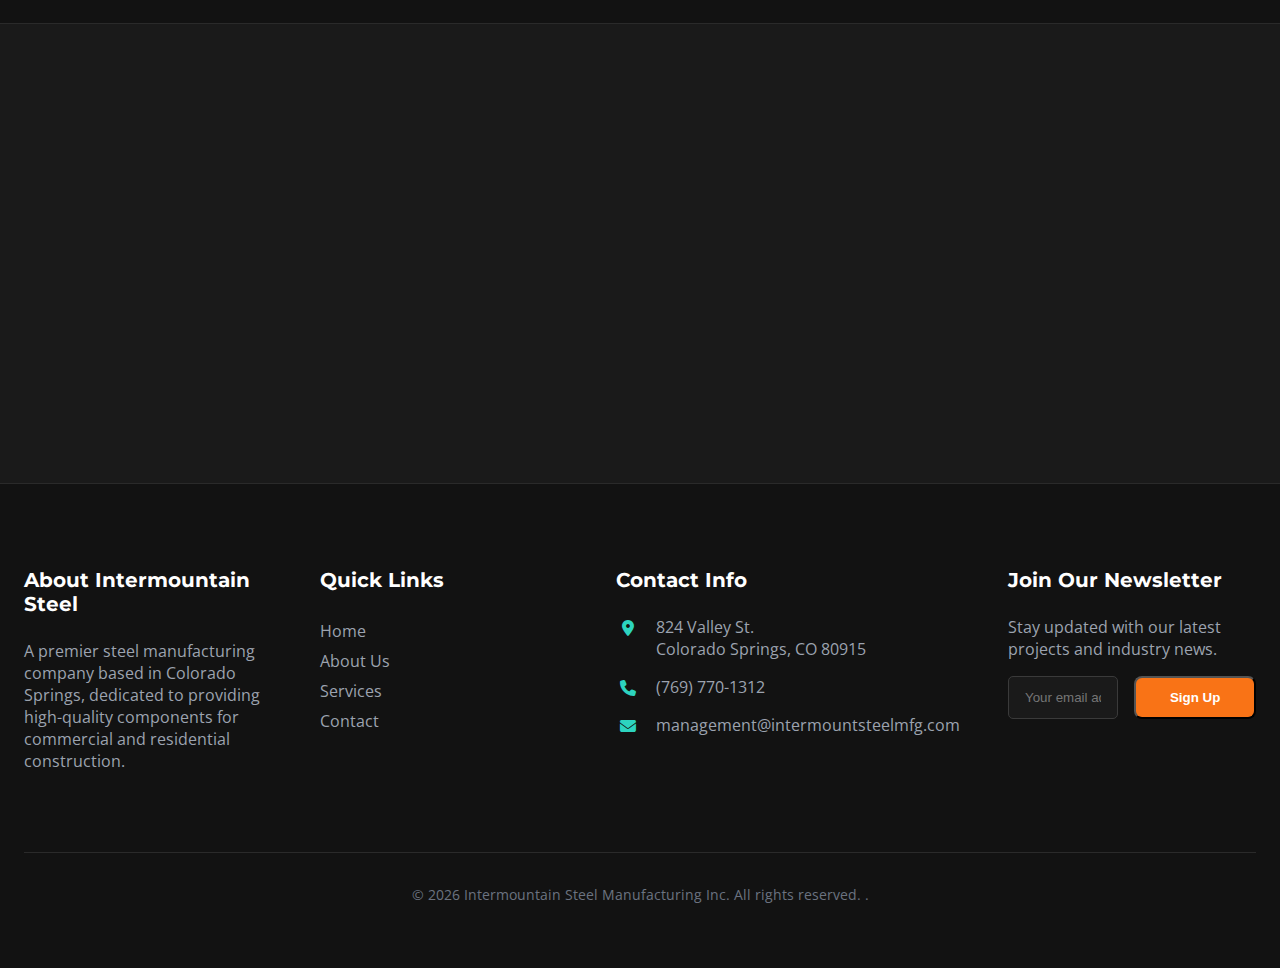
<file: services.html>
<!DOCTYPE html>
<html lang="en">
<head>
    <meta charset="UTF-8">
    <meta name="viewport" content="width=device-width, initial-scale=1.0">
    <title>Our Services - Intermountain Steel Manufacturing Inc.</title>
    <meta name="description" content="Explore our comprehensive steel manufacturing services, including structural fabrication, residential components, and custom metal works.">

    <!-- Google Fonts -->
    <link href="https://fonts.googleapis.com/css2?family=Montserrat:wght@400;700;900&family=Open+Sans:wght@400;700&display=swap" rel="stylesheet">
    
    <!-- Frameworks & Libraries -->
    <link rel="stylesheet" href="https://cdnjs.cloudflare.com/ajax/libs/font-awesome/6.5.2/css/all.min.css">
    <link rel="stylesheet" href="https://cdnjs.cloudflare.com/ajax/libs/animate.css/4.1.1/animate.min.css">
    
    <!-- Main Stylesheet (Untouched from Homepage) -->
    <link rel="stylesheet" href="assets/css/style.css">

    <!-- Embedded Styles for Unique Subpage Header -->
    <style>
        .subpage-banner {
            padding: 10rem 1.5rem 6rem 1.5rem;
            background-color: #1a1a1a;
            position: relative;
            text-align: center;
            overflow: hidden;
            border-bottom: 1px solid #2a2a2a;
        }
        .subpage-banner::after {
            content: '';
            position: absolute;
            width: 800px;
            height: 800px;
            top: 50%;
            left: 50%;
            transform: translate(-50%, -50%);
            background-image: radial-gradient(circle, rgba(249, 115, 22, 0.15) 0%, rgba(249, 115, 22, 0) 65%); /* Orange glow */
            filter: blur(100px);
        }
        .subpage-banner .inner {
            position: relative;
            z-index: 2;
        }
        .subpage-banner h1 {
            font-size: 3rem;
            font-weight: 900;
        }
        .subpage-banner p {
            font-size: 1.25rem;
            color: #9ca3af;
            max-width: 45rem;
            margin: 1rem auto 0 auto;
        }
        @media (min-width: 768px) {
            .subpage-banner h1 {
                font-size: 4rem;
            }
        }
    </style>
</head>
<body class="is-preload">

    <!-- Wrapper -->
    <div id="wrapper">

        <!-- Header -->
        <header id="header">
            <a href="index.html" class="logo">
                <span class="icon"><i class="fas fa-mountain fa-lg"></i></span>
                <span class="title">Intermountain Steel</span>
            </a>
            <button id="menu-btn" class="menu-btn">Menu</button>
        </header>

        <!-- Navigation Overlay -->
        <div id="nav-overlay">
            <button id="nav-close-btn" class="close-btn">&times;</button>
            <ul class="nav-links">
                <li><a href="index.html">Home</a></li>
                <li><a href="about.html">About Us</a></li>
                <li><a href="services.html">Services</a></li>
                <li><a href="contact.html">Contact</a></li>
            </ul>
        </div>

        <!-- NEW Unique Subpage Banner -->
        <section class="subpage-banner">
            <div class="inner">
                <header class="wow animate__animated animate__fadeInDown">
                    <h1>Our Services</h1>
                </header>
                <div class="content wow animate__animated animate__fadeInUp" data-wow-delay="0.2s">
                    <p>Delivering a full spectrum of steel manufacturing solutions built on a foundation of quality, precision, and reliability.</p>
                </div>
            </div>
        </section>

        <!-- Main Content -->
        <div id="main">

            <!-- Service 1: Structural Steel Fabrication -->
            <section id="service-fabrication" class="content-section darker">
                <div class="inner wow animate__animated animate__fadeInUp">
                    <div class="text-left md:flex gap-12 items-center">
                        <div class="md:w-1/2">
                            <img src="assets/images/12.jpg" alt="Structural Steel Fabrication" class="rounded-lg shadow-lg w-full mb-8 md:mb-0">
                        </div>
                        <div class="md:w-1/2">
                            <header class="major text-left">
                                <h2 class="text-3xl border-b-0 pb-0">Structural Steel Fabrication</h2>
                            </header>
                            <p class="mb-4">We are experts in fabricating the backbone of commercial, industrial, and public structures. Our state-of-the-art facility produces high-strength beams, columns, trusses, and support frames that serve as the critical foundation for large-scale construction projects, ensuring integrity and longevity.</p>
                            <ul class="list-disc list-inside space-y-2 text-gray-300">
                                <li>Commercial & Industrial Buildings</li>
                                <li>Bridges & Infrastructure</li>
                                <li>Support Structures & Trusses</li>
                                <li>Custom Large-Scale Frameworks</li>
                            </ul>
                        </div>
                    </div>
                </div>
            </section>
            
            <!-- Service 2: Residential Steel Components -->
            <section id="service-residential" class="content-section">
                <div class="inner wow animate__animated animate__fadeInUp">
                     <div class="md:flex flex-row-reverse gap-12 items-center">
                        <div class="md:w-1/2">
                            <img src="assets/images/13.jpg" alt="Residential Steel Components" class="rounded-lg shadow-lg w-full mb-8 md:mb-0">
                        </div>
                        <div class="md:w-1/2 text-left">
                            <header class="major text-left">
                                <h2 class="text-3xl border-b-0 pb-0">Residential Steel Components</h2>
                            </header>
                            <p class="mb-4">Bring modern strength and sleek aesthetics to residential projects with our custom steel components. We craft everything from durable structural framing and custom I-beams to elegant staircases, railings, and unique decorative elements that define contemporary architecture.</p>
                             <ul class="list-disc list-inside space-y-2 text-gray-300">
                                <li>Custom Steel Framing & Beams</li>
                                <li>Interior & Exterior Staircases</li>
                                <li>Modern Railing Systems</li>
                                <li>Architectural & Decorative Metalwork</li>
                            </ul>
                        </div>
                    </div>
                </div>
            </section>

            <!-- Service 3: Custom Metal Works -->
            <section id="service-custom" class="content-section darker">
                <div class="inner wow animate__animated animate__fadeInUp">
                    <div class="text-left md:flex gap-12 items-center">
                        <div class="md:w-1/2">
                            <img src="assets/images/14.jpg" alt="Custom Metal Works" class="rounded-lg shadow-lg w-full mb-8 md:mb-0">
                        </div>
                        <div class="md:w-1/2">
                           <header class="major text-left">
                                <h2 class="text-3xl border-b-0 pb-0">Custom Metal Works</h2>
                            </header>
                            <p class="mb-4">For projects that demand a unique vision, our custom metal works service offers limitless possibilities. We collaborate closely with architects and designers to create bespoke steel components, from intricate artistic installations to highly specific industrial parts, all manufactured with precision and artistry.</p>
                            <ul class="list-disc list-inside space-y-2 text-gray-300">
                                <li>Bespoke Architectural Features</li>
                                <li>Heavy-Duty Equipment Parts</li>
                                <li>Artistic & Sculptural Elements</li>
                                <li>Prototyping & Specialty Components</li>
                            </ul>
                        </div>
                    </div>
                </div>
            </section>

            <!-- Call to Action Section -->
            <section id="cta" class="content-section">
                <div class="inner wow animate__animated animate__pulse">
                     <header class="major">
                        <h2>Ready to Start Your Project?</h2>
                    </header>
                    <p class="section-intro">Our team has the expertise to handle any steel manufacturing challenge. Contact us today to discuss your project requirements and receive a detailed quote.</p>
                     <ul class="actions" style="margin-top: 2rem;">
                        <li><a href="contact.html" class="button secondary">Get a Quote</a></li>
                    </ul>
                </div>
            </section>

        </div>

        <!-- Footer -->
        <footer id="footer">
            <div class="inner">
                <!-- About Column -->
                <div>
                    <h3>About Intermountain Steel</h3>
                    <p>A premier steel manufacturing company based in Colorado Springs, dedicated to providing high-quality components for commercial and residential construction.</p>
                </div>

                <!-- Quick Links Column -->
                <div>
                    <h3>Quick Links</h3>
                    <ul class="quick-links">
                        <li><a href="index.html">Home</a></li>
                        <li><a href="about.html">About Us</a></li>
                        <li><a href="services.html">Services</a></li>
                        <li><a href="contact.html">Contact</a></li>
                    </ul>
                </div>

                <!-- Contact Info Column -->
                <div>
                    <h3>Contact Info</h3>
                    <ul class="footer-contact-info">
                        <li>
                            <i class="icon fas fa-map-marker-alt"></i>
                            <span>824 Valley St.<br>Colorado Springs, CO 80915</span>
                        </li>
                        <li>
                            <i class="icon fas fa-phone"></i>
                            <a href="tel:7697701312">(769) 770-1312</a>
                        </li>
                        <li>
                            <i class="icon fas fa-envelope"></i>
                            <a href="mailto:management@intermountsteelmfg.com">management@intermountsteelmfg.com</a>
                        </li>
                    </ul>
                </div>
                
                <!-- Newsletter Column -->
                <div>
                    <h3>Join Our Newsletter</h3>
                    <p>Stay updated with our latest projects and industry news.</p>
                     <form class="newsletter-form" action="#">
                        <input type="email" name="email" id="email" placeholder="Your email address" />
                        <button type="submit" class="button primary">Sign Up</button>
                    </form>
                </div>
            </div>
            <div class="copyright">
                &copy; <script>document.write(new Date().getFullYear())</script> Intermountain Steel Manufacturing Inc. All rights reserved. </a>.
            </div>
        </footer>

    </div>

    <!-- Scripts -->
    <script src="https://cdnjs.cloudflare.com/ajax/libs/wow/1.1.2/wow.min.js"></script>
    <script src="assets/js/script.js"></script>

</body>
</html>
</file>
<file: assets/css/style.css>
/**
* style.css for Intermountain Steel Manufacturing Inc.
* v5.2 - Triptych Flip Animation & Homepage Expansion
*/

/* -- Fonts & Base -- */
html {
    box-sizing: border-box;
}
*, *:before, *:after {
    box-sizing: inherit;
}

body {
    font-family: 'Open Sans', sans-serif;
    background-color: #121212; /* Deeper charcoal/black */
    color: rgba(255, 255, 255, 0.75);
    margin: 0;
    padding: 0;
    overflow-x: hidden;
}

h1, h2, h3, h4, h5, h6 {
    font-family: 'Montserrat', sans-serif;
    color: #ffffff;
    font-weight: 700;
}

/* -- Main Wrapper -- */
#wrapper {
    width: 100%;
    overflow: hidden;
}

/* -- Header -- */
#header {
    display: flex;
    justify-content: space-between;
    align-items: center;
    padding: 1.5rem;
    color: #ffffff;
    position: fixed;
    top: 0;
    left: 0;
    width: 100%;
    z-index: 100;
    font-family: 'Montserrat', sans-serif;
    transition: background-color 0.3s ease;
}
#header.scrolled {
    background-color: rgba(18, 18, 18, 0.9);
    box-shadow: 0 2px 10px rgba(0,0,0,0.5);
}
#header .logo { display: flex; align-items: center; font-weight: 700; font-size: 1.5rem; text-decoration: none; color: #ffffff; }
#header .logo .icon { margin-right: 0.75rem; color: #2dd4bf; }
#header .logo .title { transition: opacity 0.2s ease; }
#header .menu-btn { font-weight: 700; font-size: 0.875rem; text-transform: uppercase; letter-spacing: 0.1em; padding: 0.75rem 1.5rem; border-radius: 5px; background-color: rgba(255, 255, 255, 0.1); border: 1px solid rgba(255, 255, 255, 0.2); color: #ffffff; cursor: pointer; transition: background-color 0.2s ease; }
#header .menu-btn:hover { background-color: rgba(255, 255, 255, 0.2); }

/* -- Navigation Overlay -- */
#nav-overlay { position: fixed; top: 0; left: 0; width: 100%; height: 100%; background-color: rgba(18, 18, 18, 0.95); backdrop-filter: blur(10px); -webkit-backdrop-filter: blur(10px); z-index: 99; display: flex; flex-direction: column; align-items: center; justify-content: center; opacity: 0; visibility: hidden; transition: opacity 0.3s ease, visibility 0.3s; }
#nav-overlay.active { opacity: 1; visibility: visible; }
#nav-overlay .nav-links { list-style: none; padding: 0; text-align: center; }
#nav-overlay .nav-links li { margin: 1rem 0; opacity: 0; transform: translateY(20px); transition: opacity 0.3s ease, transform 0.3s ease; }
#nav-overlay.active .nav-links li { opacity: 1; transform: translateY(0); }
#nav-overlay.active .nav-links li:nth-child(1) { transition-delay: 0.1s; }
#nav-overlay.active .nav-links li:nth-child(2) { transition-delay: 0.2s; }
#nav-overlay.active .nav-links li:nth-child(3) { transition-delay: 0.3s; }
#nav-overlay.active .nav-links li:nth-child(4) { transition-delay: 0.4s; }
#nav-overlay .nav-links a { font-family: 'Montserrat', sans-serif; font-size: 2.5rem; font-weight: 700; color: rgba(255, 255, 255, 0.8); text-decoration: none; transition: color 0.2s ease; }
#nav-overlay .nav-links a:hover { color: #2dd4bf; }
#nav-overlay .close-btn { position: absolute; top: 1.5rem; right: 1.5rem; background: none; border: none; color: #ffffff; font-size: 2rem; cursor: pointer; }

/* -- Triptych Hero Section -- */
#hero-triptych { position: relative; width: 100%; height: 100vh; overflow: hidden; background-color: #121212; perspective: 1500px; /* Enable 3D space */ }
.triptych-panel { position: absolute; top: 0; left: 0; width: 100%; height: 100%; }

/* The inner container that performs the flip */
.panel-inner {
    position: relative;
    width: 100%;
    height: 100%;
    transition: transform 0.8s cubic-bezier(0.175, 0.885, 0.32, 1.275);
    transform-style: preserve-3d;
}

/* On hover, flip the inner container */
.triptych-panel:hover .panel-inner {
    transform: rotateY(180deg);
}

/* Front and Back faces */
.panel-front, .panel-back {
    position: absolute;
    width: 100%;
    height: 100%;
    -webkit-backface-visibility: hidden;
    backface-visibility: hidden;
    overflow: hidden;
}
.panel-back {
    transform: rotateY(180deg);
    display: flex;
    flex-direction: column;
    align-items: center;
    justify-content: center;
    padding: 2rem;
    color: #fff;
    text-align: center;
}

/* Front Face Content */
.panel-front .background-image { position: absolute; top: 0; left: 0; width: 100%; height: 100%; background-size: cover; background-position: center; transition: transform 0.8s ease; }
.panel-front .panel-overlay { position: absolute; top: 0; left: 0; width: 100%; height: 100%; background: linear-gradient(to top, rgba(0,0,0,0.85) 0%, rgba(0,0,0,0.5) 40%, rgba(0,0,0,0) 100%); }
.panel-front .panel-content { position: absolute; bottom: 10%; left: 5%; color: #fff; z-index: 5; text-align: left; text-shadow: 0 1px 10px rgba(0,0,0,0.5); }
.panel-front .panel-content .path-number { font-size: 1rem; font-weight: 700; color: rgba(255,255,255,0.7); display: block; margin-bottom: 0.5rem; }
.panel-front .panel-content .path-title { font-size: 2.5rem; font-weight: 900; margin: 0; line-height: 1.1; }

/* Back Face Content Styling */
.panel-back h3 { font-size: 1.75rem; font-weight: 700; margin-bottom: 1rem; }
.panel-back p { font-size: 1.1rem; max-width: 30ch; line-height: 1.6; margin-bottom: 2rem; color: rgba(255,255,255,0.9); }
.panel-back .button.secondary { border-color: #fff; }
.panel-back .button.secondary:hover { background-color: #fff; color: #121212; }

/* Panel Clipping Paths & Back Colors */
#panel-1 { clip-path: polygon(0 0, 45% 0, 25% 100%, 0 100%); }
#panel-1 .panel-back { background-color: #0d9488; } /* Teal-600 */
#panel-2 { clip-path: polygon(45% 0, 75% 0, 55% 100%, 25% 100%); }
#panel-2 .panel-back { background-color: #f97316; } /* orange-500 */
#panel-3 { clip-path: polygon(75% 0, 100% 0, 100% 100%, 55% 100%); }
#panel-3 .panel-back { background-color: #0f766e; } /* Teal-700 */

/* General hover effect for non-hovered panels */
#hero-triptych:hover .triptych-panel:not(:hover) .panel-front {
    filter: brightness(0.6) grayscale(0.5);
}


/* -- General Content Sections -- */
.content-section { padding: 5rem 1.5rem; background-color: #1a1a1a; border-top: 1px solid #2a2a2a; }
.content-section.darker { background-color: #121212; }
.content-section .inner { max-width: 64rem; margin-left: auto; margin-right: auto; text-align: center; }
.content-section .major { margin-bottom: 3rem; }
.content-section .major h2 { font-size: 2.5rem; font-weight: 700; margin-bottom: 1rem; display: inline-block; border-bottom: 2px solid #f97316; padding-bottom: 0.5rem; }
.content-section p.section-intro { font-size: 1.125rem; color: #9ca3af; max-width: 48rem; margin-left: auto; margin-right: auto; }

/* -- Service Cards for "What We Do" Section -- */
.services-grid { display: grid; grid-template-columns: repeat(1, 1fr); gap: 2rem; text-align: left; }
.service-card { background-color: #121212; padding: 2.5rem 2rem; border-radius: 5px; border: 1px solid #2a2a2a; transition: transform 0.3s ease, border-color 0.3s ease; }
.service-card:hover { transform: translateY(-8px); border-color: #2dd4bf; }
.service-card .icon { font-size: 2.5rem; color: #2dd4bf; margin-bottom: 1rem; }
.service-card h3 { font-size: 1.5rem; font-weight: 700; margin-bottom: 0.75rem; }
.service-card p { color: #9ca3af; }

/* -- Photo Gallery -- */
.photo-gallery { display: grid; grid-template-columns: repeat(2, 1fr); gap: 1rem; margin-top: 3rem; }
.photo-gallery .gallery-item { position: relative; overflow: hidden; border-radius: 5px; aspect-ratio: 4 / 3; }
.photo-gallery .gallery-item img { width: 100%; height: 100%; object-fit: cover; transition: transform 0.5s ease; }
.photo-gallery .gallery-item:hover img { transform: scale(1.1); }

/* -- Footer -- */
#footer { padding: 4rem 1.5rem; background-color: #121212; color: #9ca3af; border-top: 1px solid #2a2a2a; }
#footer .inner { max-width: 80rem; margin: auto; display: grid; grid-template-columns: repeat(1, 1fr); gap: 3rem; }
#footer h3 { font-size: 1.25rem; font-weight: 700; color: #ffffff; margin-bottom: 1.5rem; }
#footer ul { list-style: none; padding: 0; }
#footer .footer-contact-info li { display: flex; align-items: flex-start; margin-bottom: 1rem; }
#footer .footer-contact-info .icon { width: 1.5rem; margin-right: 1rem; margin-top: 0.25rem; color: #2dd4bf; text-align: center; }
#footer .quick-links li { padding: 0.25rem 0; }
#footer a { transition: color 0.2s ease; text-decoration: none; color: #9ca3af; }
#footer a:hover { color: #2dd4bf; }
.newsletter-form { display: flex; flex-direction: column; gap: 1rem; }
.newsletter-form input[type="email"] { width: 100%; background-color: #1a1a1a; border: 1px solid #3a3a3a; color: #ffffff; padding: 0.75rem 1rem; border-radius: 5px; }
.button { text-decoration: none; display: inline-block; font-weight: 700; padding: 0.75rem 1.5rem; border-radius: 0.5rem; transition: background-color 0.2s ease, border-color 0.2s ease; }
.button.primary { background-color: #f97316; color: #ffffff; }
.newsletter-form .button.primary { width: 100%; }
#footer .copyright { text-align: center; margin-top: 4rem; padding-top: 2rem; border-top: 1px solid #2a2a2a; font-size: 0.875rem; color: #6b7280; }
#footer .copyright a { color: #9ca3af; font-weight: 600; }
#footer .copyright a:hover { color: #ffffff; }

/* -- Responsive Overrides -- */
@media (max-width: 767px) {
    #hero-triptych { display: flex; flex-direction: column; height: auto; }
    .triptych-panel, .panel-inner, .panel-front, .panel-back { position: relative; clip-path: none !important; }
    .panel-inner { transform-style: flat; }
    .triptych-panel:hover .panel-inner { transform: none; }
    .triptych-panel { height: 60vh; min-height: 450px; }
    .panel-back { display: none; } /* Hide flip on mobile for simplicity */
    .panel-front .panel-content { bottom: 8%; text-align: center; left: 5%; right: 5%; }
    #nav-overlay .nav-links a { font-size: 2rem; }
    .photo-gallery { grid-template-columns: repeat(1, 1fr); }
}
@media (min-width: 768px) {
    .services-grid { grid-template-columns: repeat(3, 1fr); }
    #footer .inner { grid-template-columns: repeat(2, 1fr); }
    .newsletter-form { flex-direction: row; }
}
@media (min-width: 1024px) {
    #footer .inner { grid-template-columns: repeat(4, 1fr); }
}
</file>
